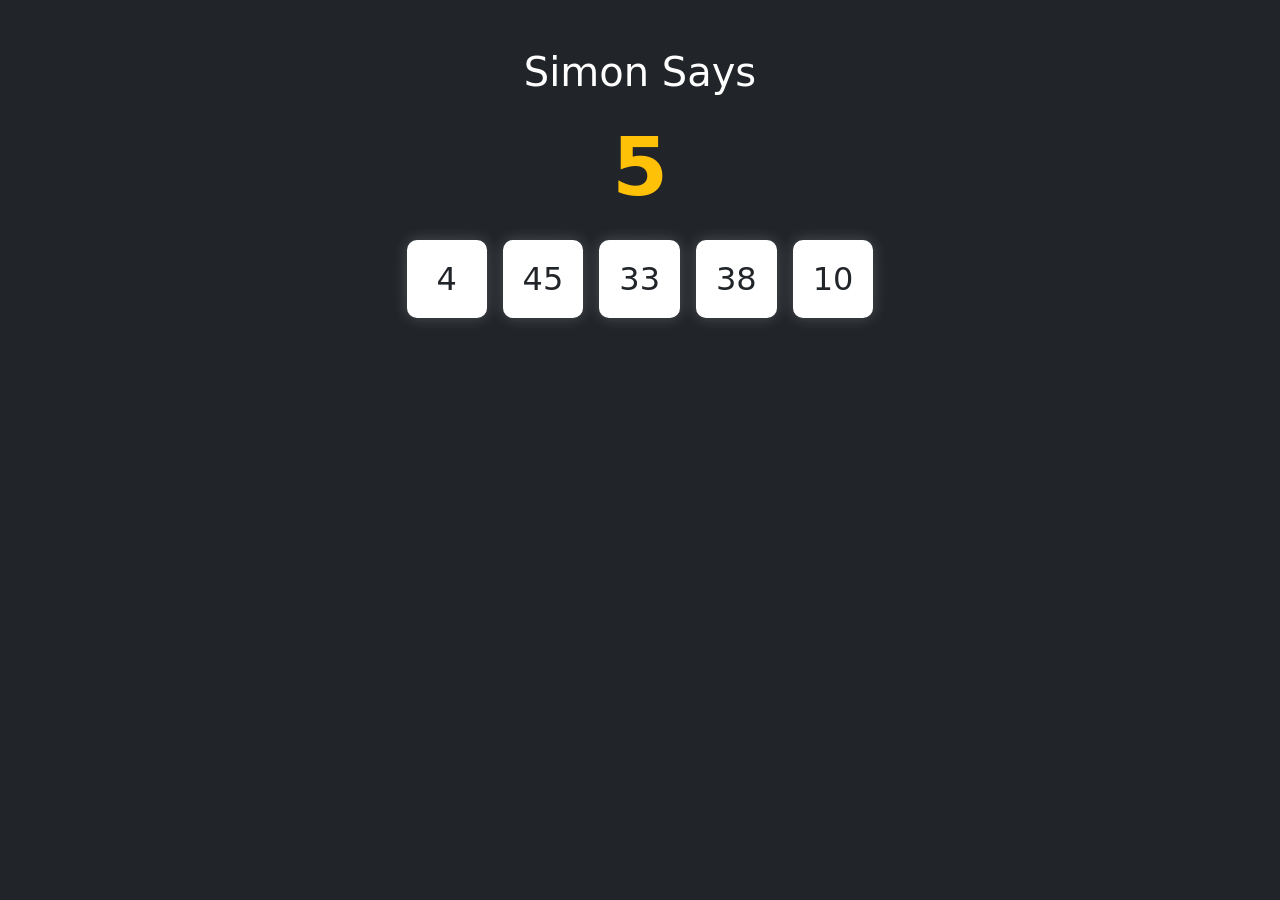
<file: new-version/index.html>
<!DOCTYPE html>
<html lang="it">
<head>
    <meta charset="UTF-8">
    <meta name="viewport" content="width=device-width, initial-scale=1.0">
    <title>Simon Says - Pro Edition</title>
    <link href="https://cdn.jsdelivr.net/npm/bootstrap@5.3.0/dist/css/bootstrap.min.css" rel="stylesheet">
    <link rel="stylesheet" href="./styles/style.css">
</head>
<body class="bg-dark text-white">

    <div class="container text-center py-5">
        <h1 class="mb-4">Simon Says</h1>
        
        <div id="game-area">
            <h2 id="countdown" class="display-1 fw-bold text-warning">5</h2>
            <div id="numbers-list" class="d-flex justify-content-center gap-3 my-4">
                </div>
        </div>

        <form id="answers-form" class="d-none mx-auto" style="max-width: 400px;">
            <p class="lead">Inserisci i numeri che ricordi:</p>
            <div id="inputs-container"></div>
            <button type="submit" class="btn btn-warning w-100 mt-3">Verifica</button>
        </form>

        <div id="result" class="mt-4"></div>
    </div>

    <script src="./scripts/script.js"></script>
</body>
</html>
</file>
<file: new-version/styles/style.css>
/* style.css */
#numbers-list h2 {
    background: white;
    color: #212529;
    padding: 20px;
    border-radius: 10px;
    min-width: 80px;
    box-shadow: 0 0 15px rgba(255, 255, 255, 0.2);
}

.d-none { display: none !important; }
</file>
